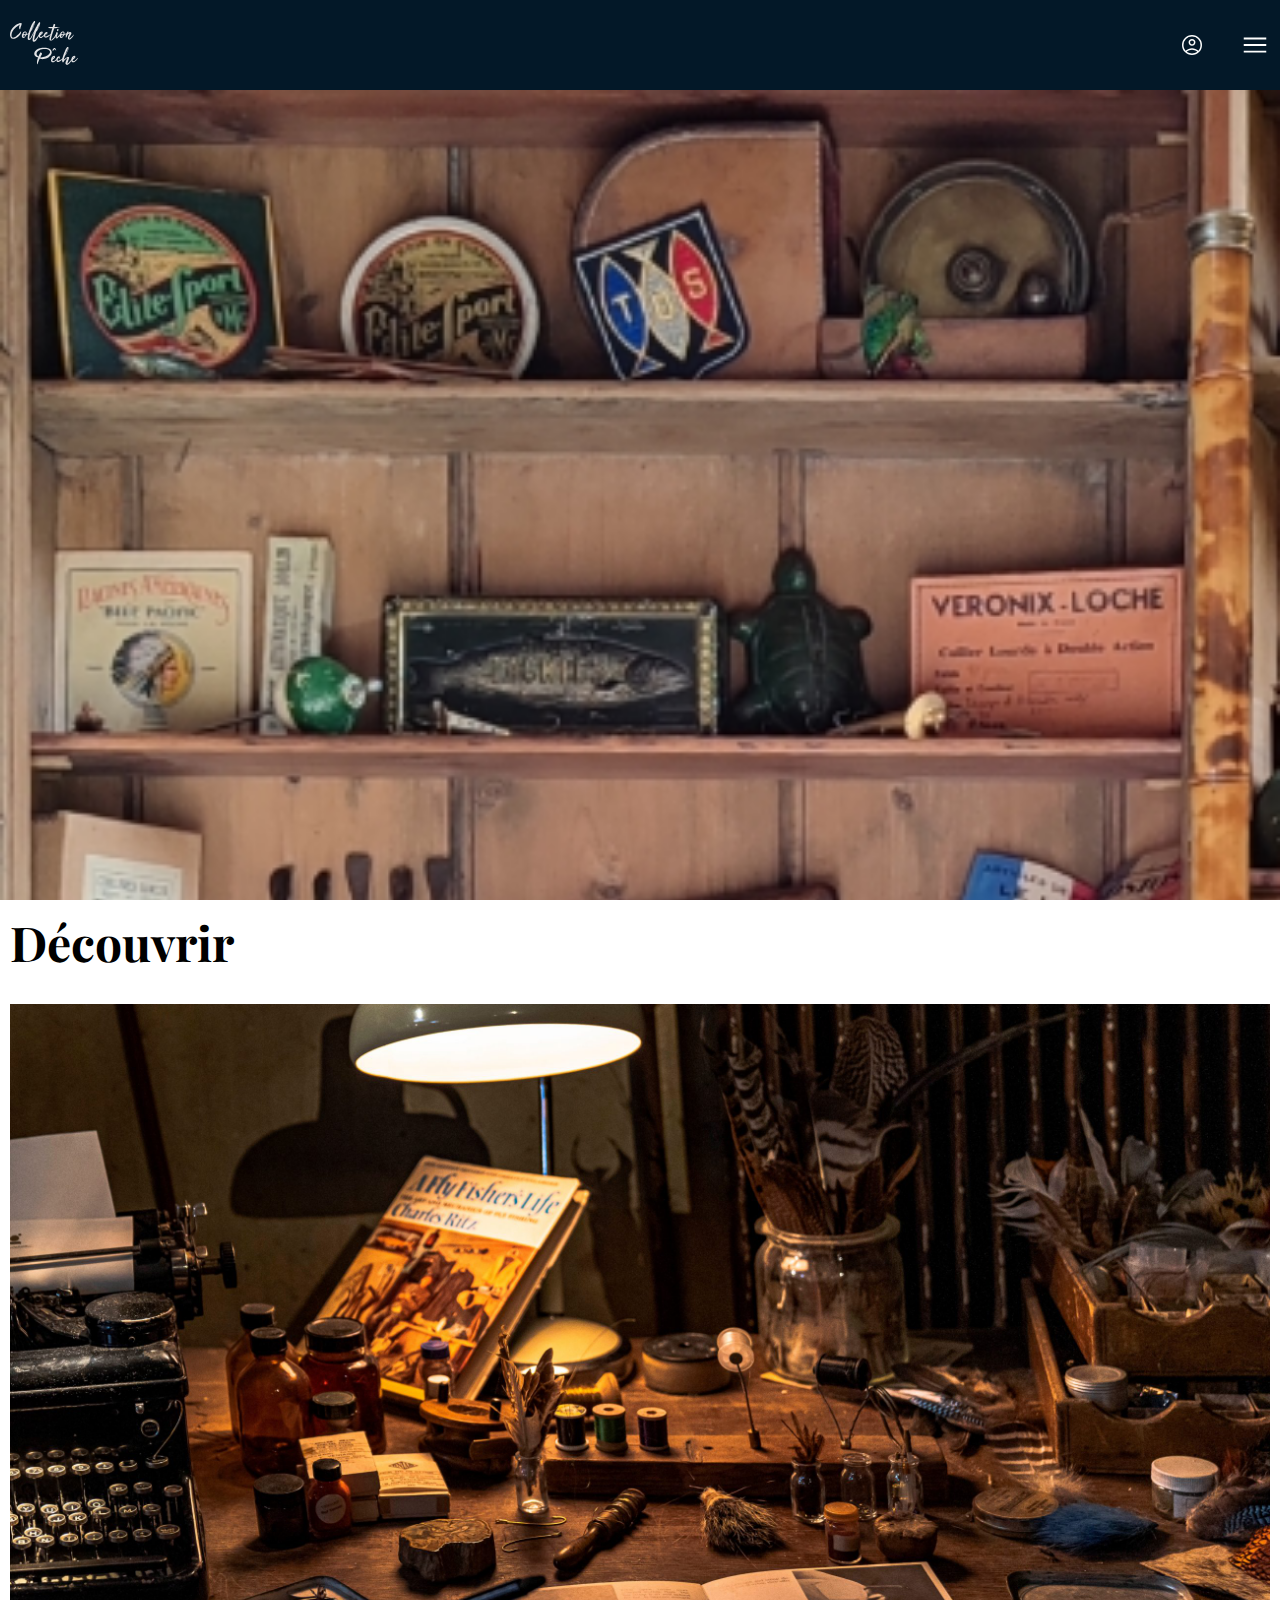
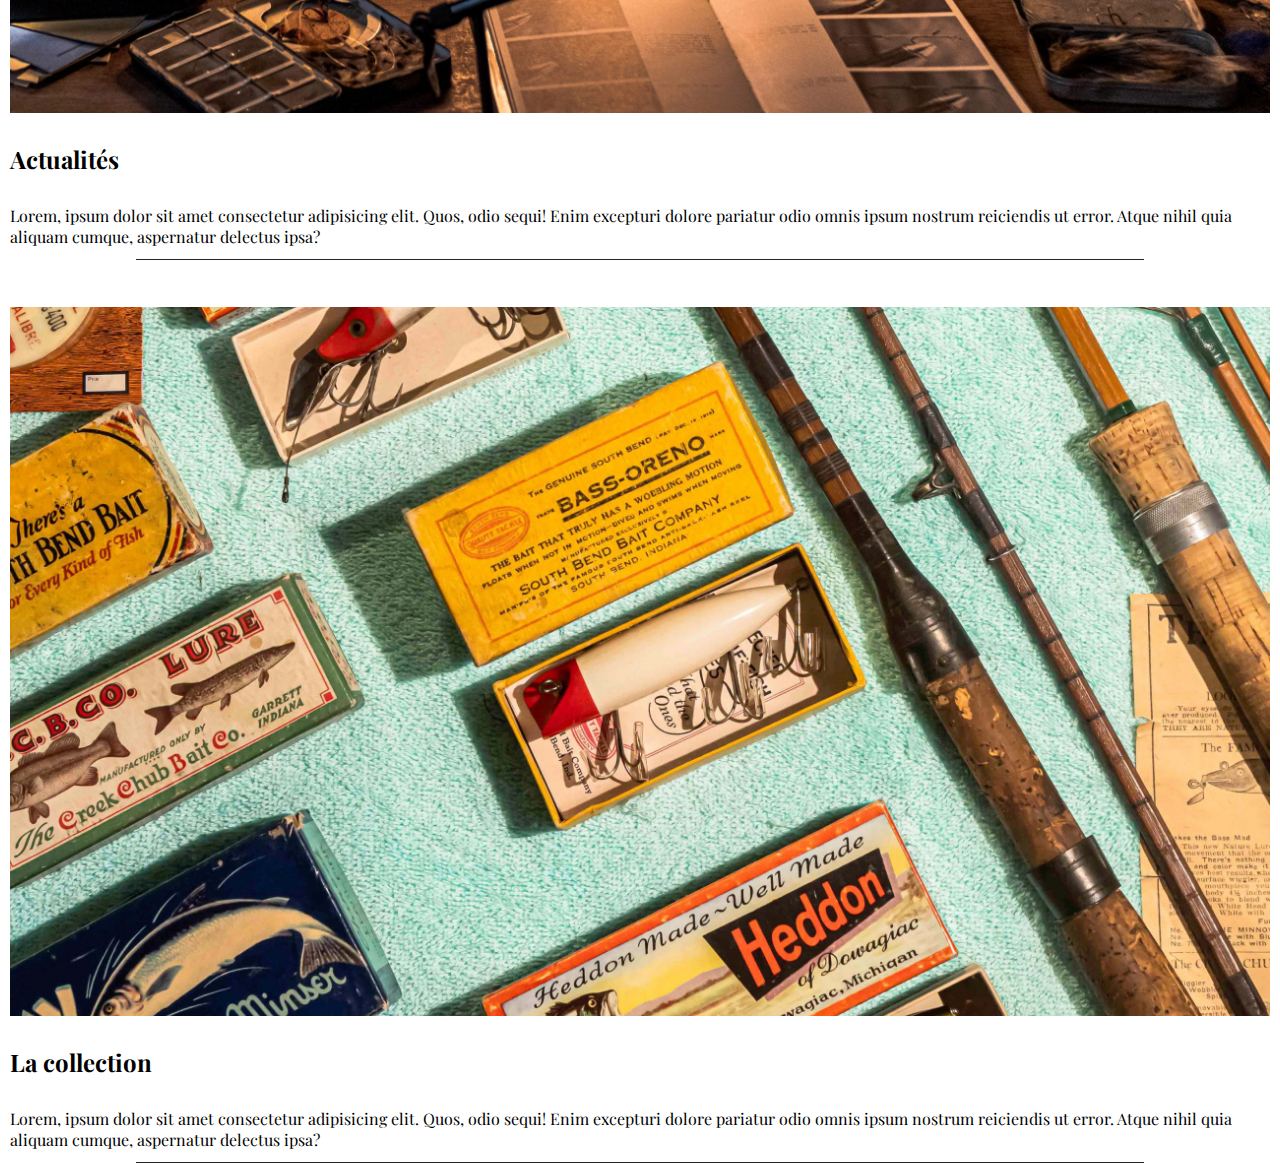
<file: index.html>
<!DOCTYPE html>
<html lang="fr">

<head>
    <meta charset="UTF-8">
    <meta http-equiv="X-UA-Compatible" content="IE=edge">
    <meta name="viewport" content="width=device-width, initial-scale=1.0">
    <link href="public/assets/css/style.css" rel="stylesheet">
    <link rel="preconnect" href="https://fonts.googleapis.com">
    <link rel="preconnect" href="https://fonts.gstatic.com" crossorigin>
    <link href="https://fonts.googleapis.com/css2?family=Playfair+Display&display=swap" rel="stylesheet">
    <link rel="icon" type="image/x-icon" href="public/assets/icons/phishing_FILL0_wght400_GRAD0_opsz48.svg">

    <title>Document</title>
</head>

<body id="viewportHeight">
    <div id="mainContainer">
        <div id="menuList" class="menuList">
            <div class="elementsContainer">
                <img src="public/assets/icons/arrow_back_ios_FILL0_wght400_GRAD0_opsz48.svg" id="hiddenBackButton"
                    alt="backButton" class="backButton">
                <div class="searchContainer">
                    <input type="text" id="searchbar" placeholder="Search.." name="search">
                    <img id="searchIcon" src="public/assets/icons/search_FILL0_wght400_GRAD0_opsz48.svg"
                        alt="searchIcon">
                </div>
                <img src="public/assets/icons/close_FILL0_wght400_GRAD0_opsz48.svg" alt="closeButton"
                    class="closeButton">
            </div>
            <div class="menulist">
                <li class="liMenu"><a id="collection">Collection</li></a>
                <li class="liMenu">Expertise</li>
                <li class="liMenu">Annonces</li>
                <li class="liMenu">Recherche</li>
                <li class="liMenu"><a href="contact.html">Contact</a></li>
            </div>
        </div>
        <div id="menuCollection" class="menuCollection">
            <div class="elementsContainer">
                <img src="public/assets/icons/arrow_back_ios_FILL0_wght400_GRAD0_opsz48.svg" alt="backButton"
                    class="backButton">
                <div class="searchContainer">
                    <input type="text" id="searchbar" placeholder="Search.." name="search">
                    <img id="searchIcon" src="public/assets/icons/search_FILL0_wght400_GRAD0_opsz48.svg"
                        alt="searchIcon">
                </div>
                <img src="public/assets/icons/close_FILL0_wght400_GRAD0_opsz48.svg" alt="closeButton"
                    class="closeButton closebutton2">
            </div>
            <div class="menulist">
                <div id="menucollection">
                    <li class="liMenu"><a href="moulinets.html">Moulinets</a></li>
                    <li class="liMenu">Cannes</li>
                    <li class="liMenu">Leurres</li>
                    <li class="liMenu">Vieux papiers</li>
                    <li class="liMenu">Accessoires</li>
                    <li class="liMenu">Curiosités</li>
                    <li class="liMenu">Personnages</li>
                </div>
            </div>
        </div>
        <header>
            <div>
                <img id="logoCollection" src="public/assets/img/logoCollection.svg" alt="logoCollectionPeche">
            </div>
            <div id="iconsContainer">
                <a class="userConnect" href="signIn.html"><img src="public/assets/icons/account_circle_FILL0_wght400_GRAD0_opsz48.svg" alt="MenuFill"
                    id="userConnect"></a>
                <img src="public/assets/icons/menu_FILL0_wght400_GRAD0_opsz48.svg" alt="MenuFill" id="menuFill">
            </div>
        </header>
        <div id="mobileBackground"></div>
        <!-- <img src="public/assets/img/test1.jpeg" alt="collection-pêche" id="mobileBackground"> -->
        <h2 id="h2MainPage">Découvrir</h2>
        <div id="sectionContainer">
            <section>
                <div class="imgArticleContainer"><img class="imgArticle "
                        src="public/assets/img/fishing collection3.jpg"></div>
                <h3>Actualités</h3>
                <p id="article">Lorem, ipsum dolor sit amet consectetur adipisicing elit. Quos, odio sequi! Enim
                    excepturi dolore pariatur odio omnis ipsum nostrum reiciendis ut error. Atque nihil quia aliquam
                    cumque, aspernatur delectus ipsa?</p>
            </section>
            <section>
                <div class="imgArticleContainer"><img class="imgArticle "
                        src="public/assets/img/fishing collection2.jpg"></div>
                <h3>La collection</h3>
                <p id="article">Lorem, ipsum dolor sit amet consectetur adipisicing elit. Quos, odio sequi! Enim
                    excepturi dolore pariatur odio omnis ipsum nostrum reiciendis ut error. Atque nihil quia aliquam
                    cumque, aspernatur delectus ipsa?</p>
            </section>
        </div>
    </div>

    <script type="text/javascript" src="public/assets/js/script.js"></script>
</body>

</html>
</file>
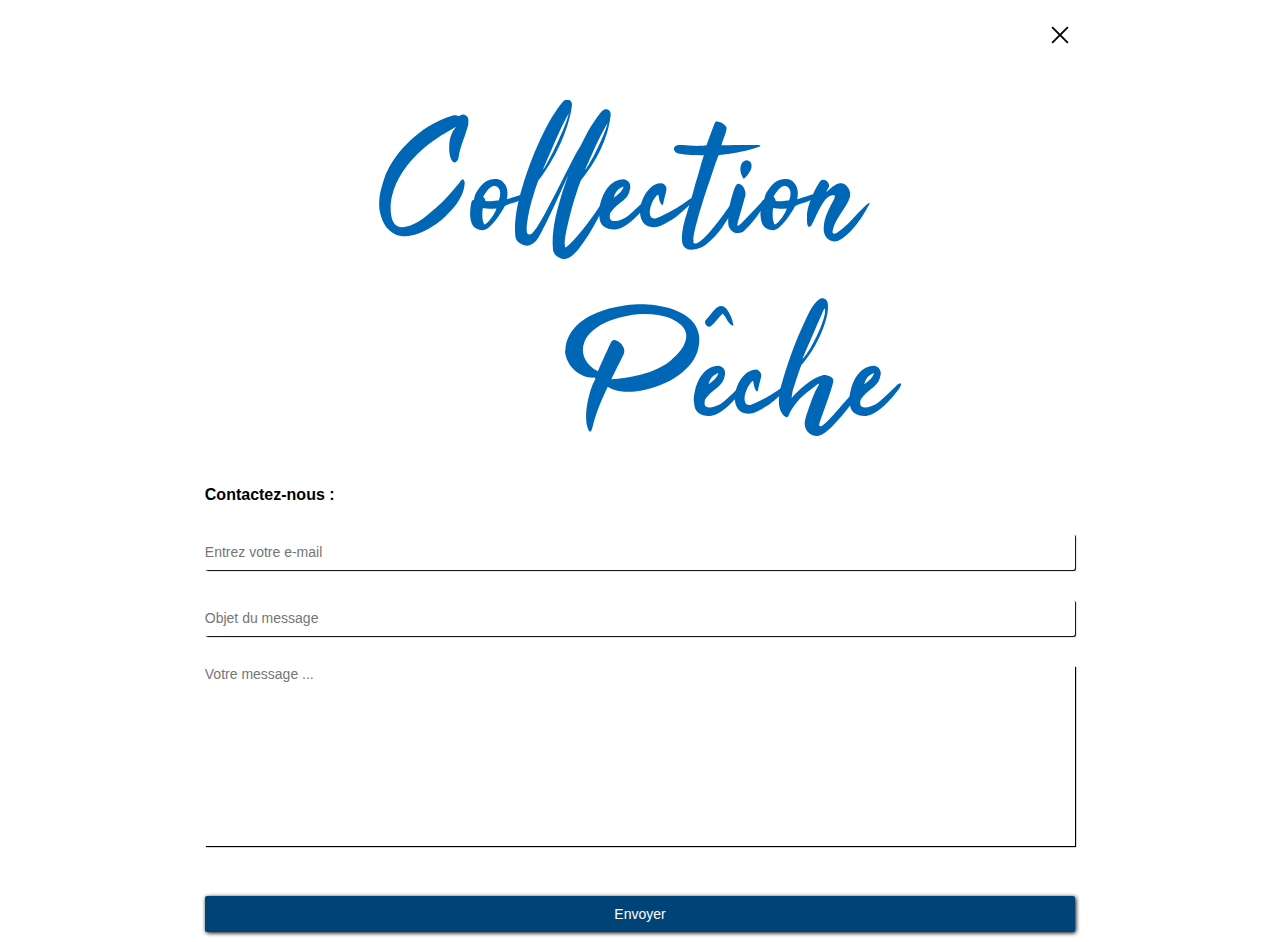
<file: contact.html>
<!DOCTYPE html>
<html lang="fr">

<head>
    <meta charset="UTF-8">
    <meta http-equiv="X-UA-Compatible" content="IE=edge">
    <meta name="viewport" content="width=device-width, initial-scale=1.0">
    <link href="public/assets/css/signIn.css" rel="stylesheet">
    <link rel="preconnect" href="https://fonts.googleapis.com">
    <link rel="preconnect" href="https://fonts.gstatic.com" crossorigin>
    <link href="https://fonts.googleapis.com/css2?family=Playfair+Display&display=swap" rel="stylesheet">
    <title>Document</title>
</head>

<body id="viewportHeight">
    <div id="mainContainer">
        <div class="signInWrapper">
            <section id="signInContainer">
                <img src="public/assets/icons/close_FILL0_wght400_GRAD0_opsz48.svg" alt="closeButton" class="closeButton" id="wannaClose">
                <img src="public/assets/img/logoCollection.svg" id="bigLogo" alt="logoCollectionPeche">
                <div class="formSignInContainer">
                    <form id="form" action="verification.php" method="POST">
                        <h3 id="titleForm">Contactez-nous :</h3>
                        <input class="input" type="email" placeholder="Entrez votre e-mail" name="username" required pattern="^[a-z0-9!#$%&'*+/=?^_`{|}~-]+(?:\.[a-z0-9!#$%&'*+/=?^_`{|}~-]+)*@(?:[a-z0-9](?:[a-z0-9-]*[a-z0-9])?\.)+[a-z0-9](?:[a-z0-9-]*[a-z0-9])?">
                        <input class="input passwordMacth" type="text" placeholder="Objet du message" name="password1" required pattern="^(?=.*\d)(?=.*[a-z])(?=.*[A-Z])(?=.*[a-zA-Z]).{8,}$">
                        <textarea id="messageZone" placeholder="Votre message ..." name="messageZone"></textarea>
                        <button class="input" type="submit" id='submitButton'>Envoyer</button>
                    </form>
                </div>
            </section>
        </div>
    </div>

    <script type="text/javascript" src="public/assets/js/contact.js"></script>
</body>

</html>
</file>
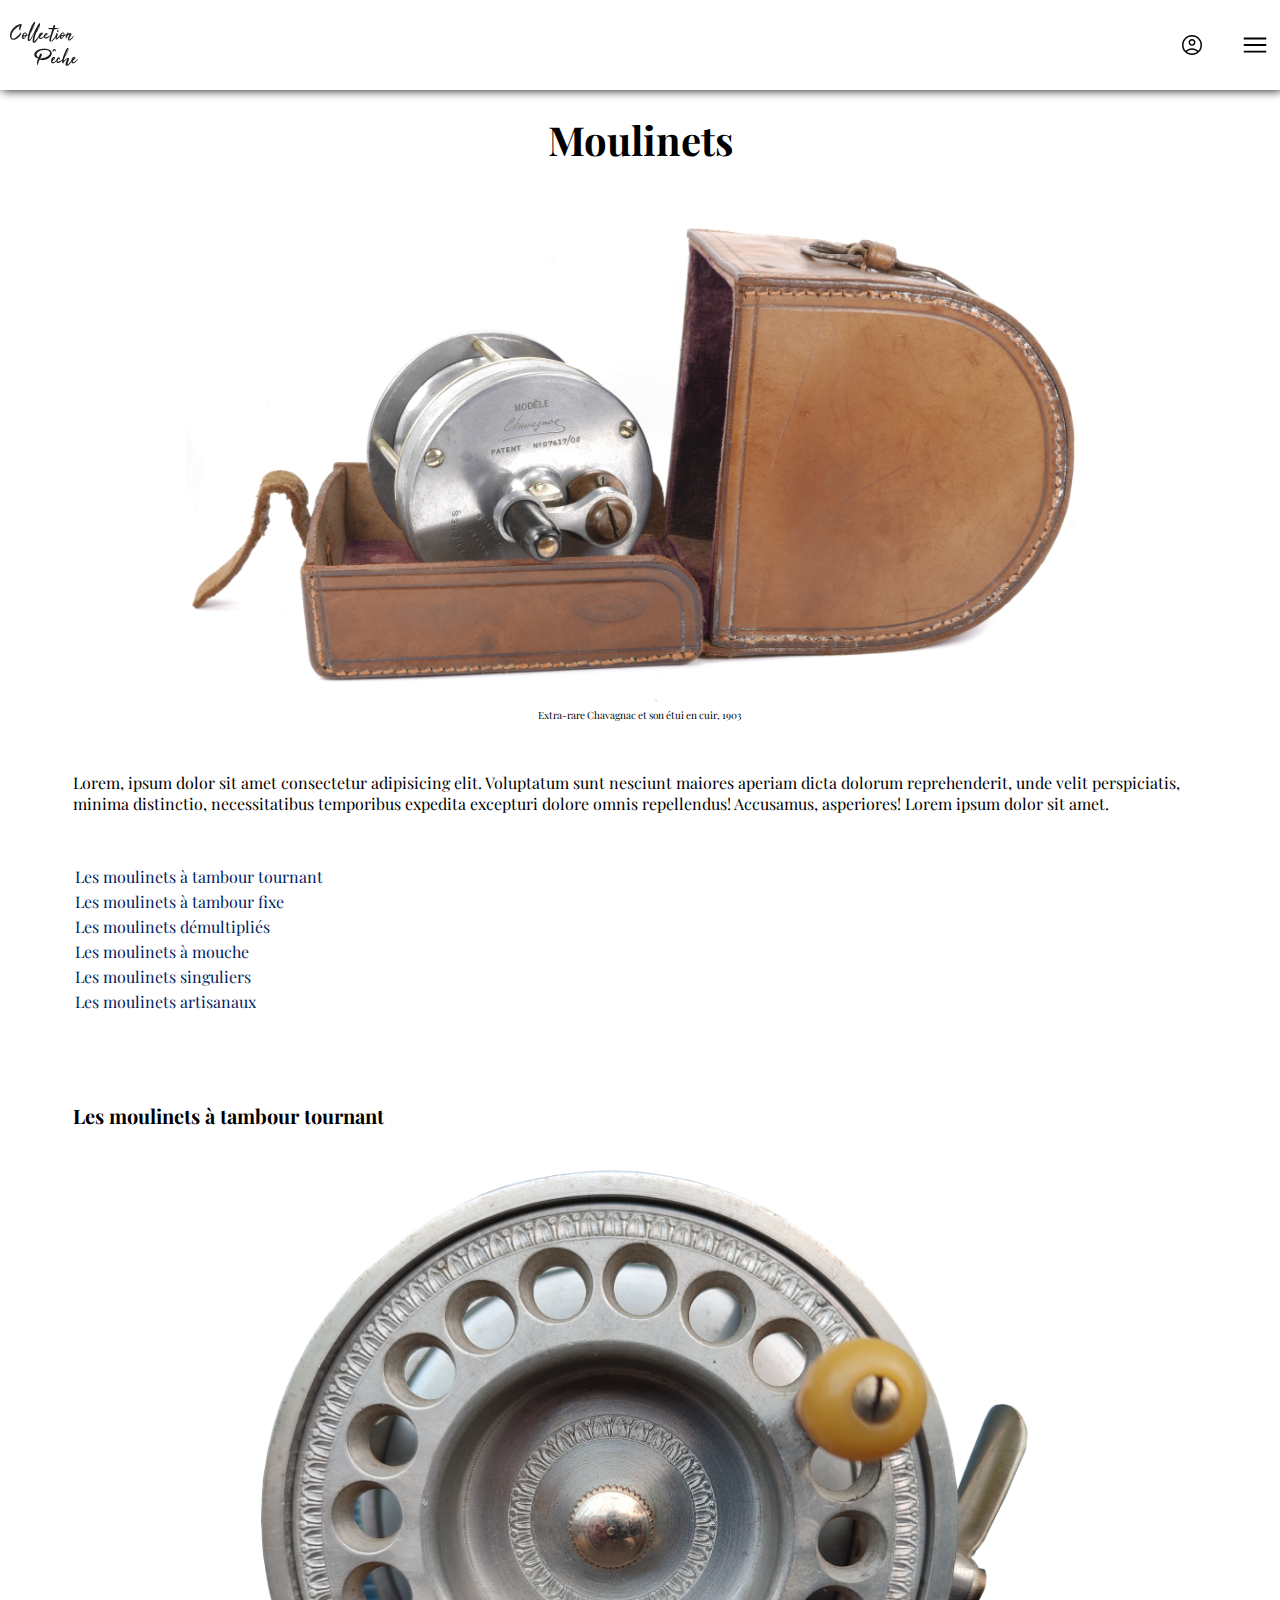
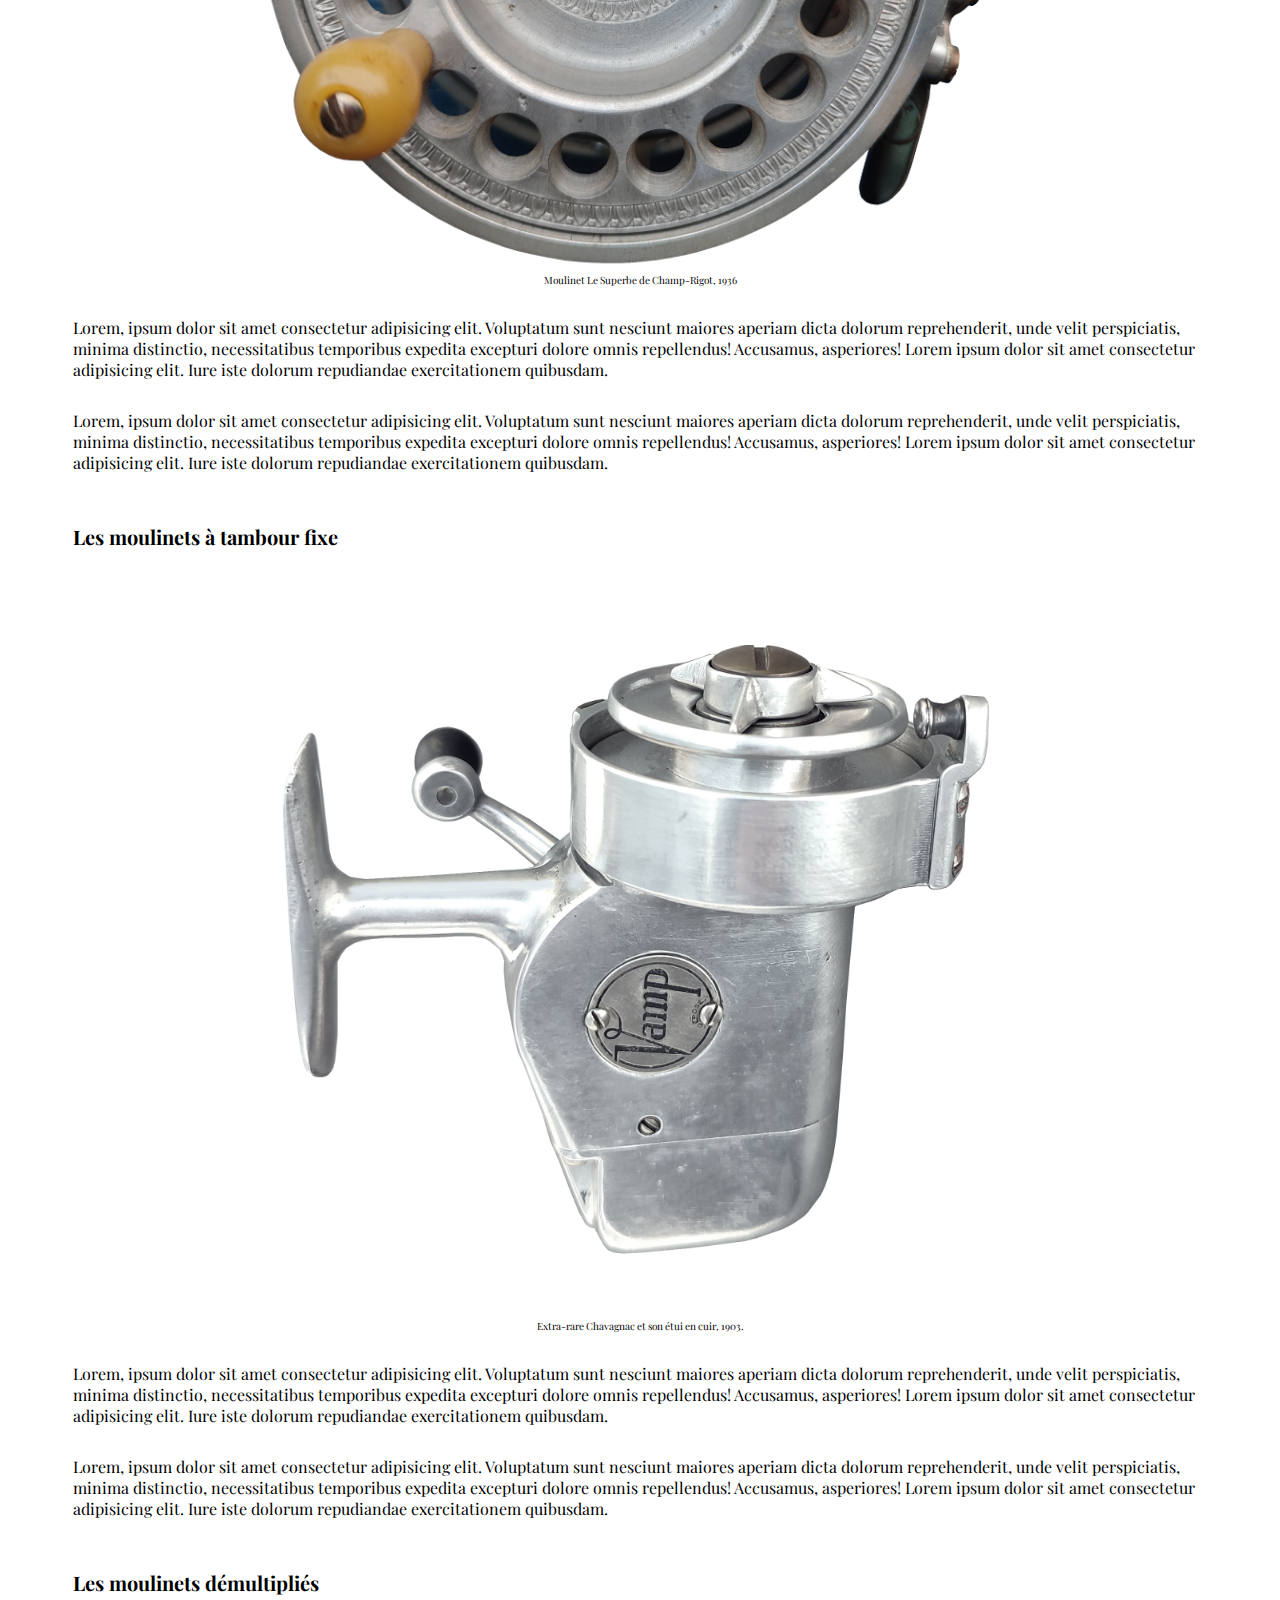
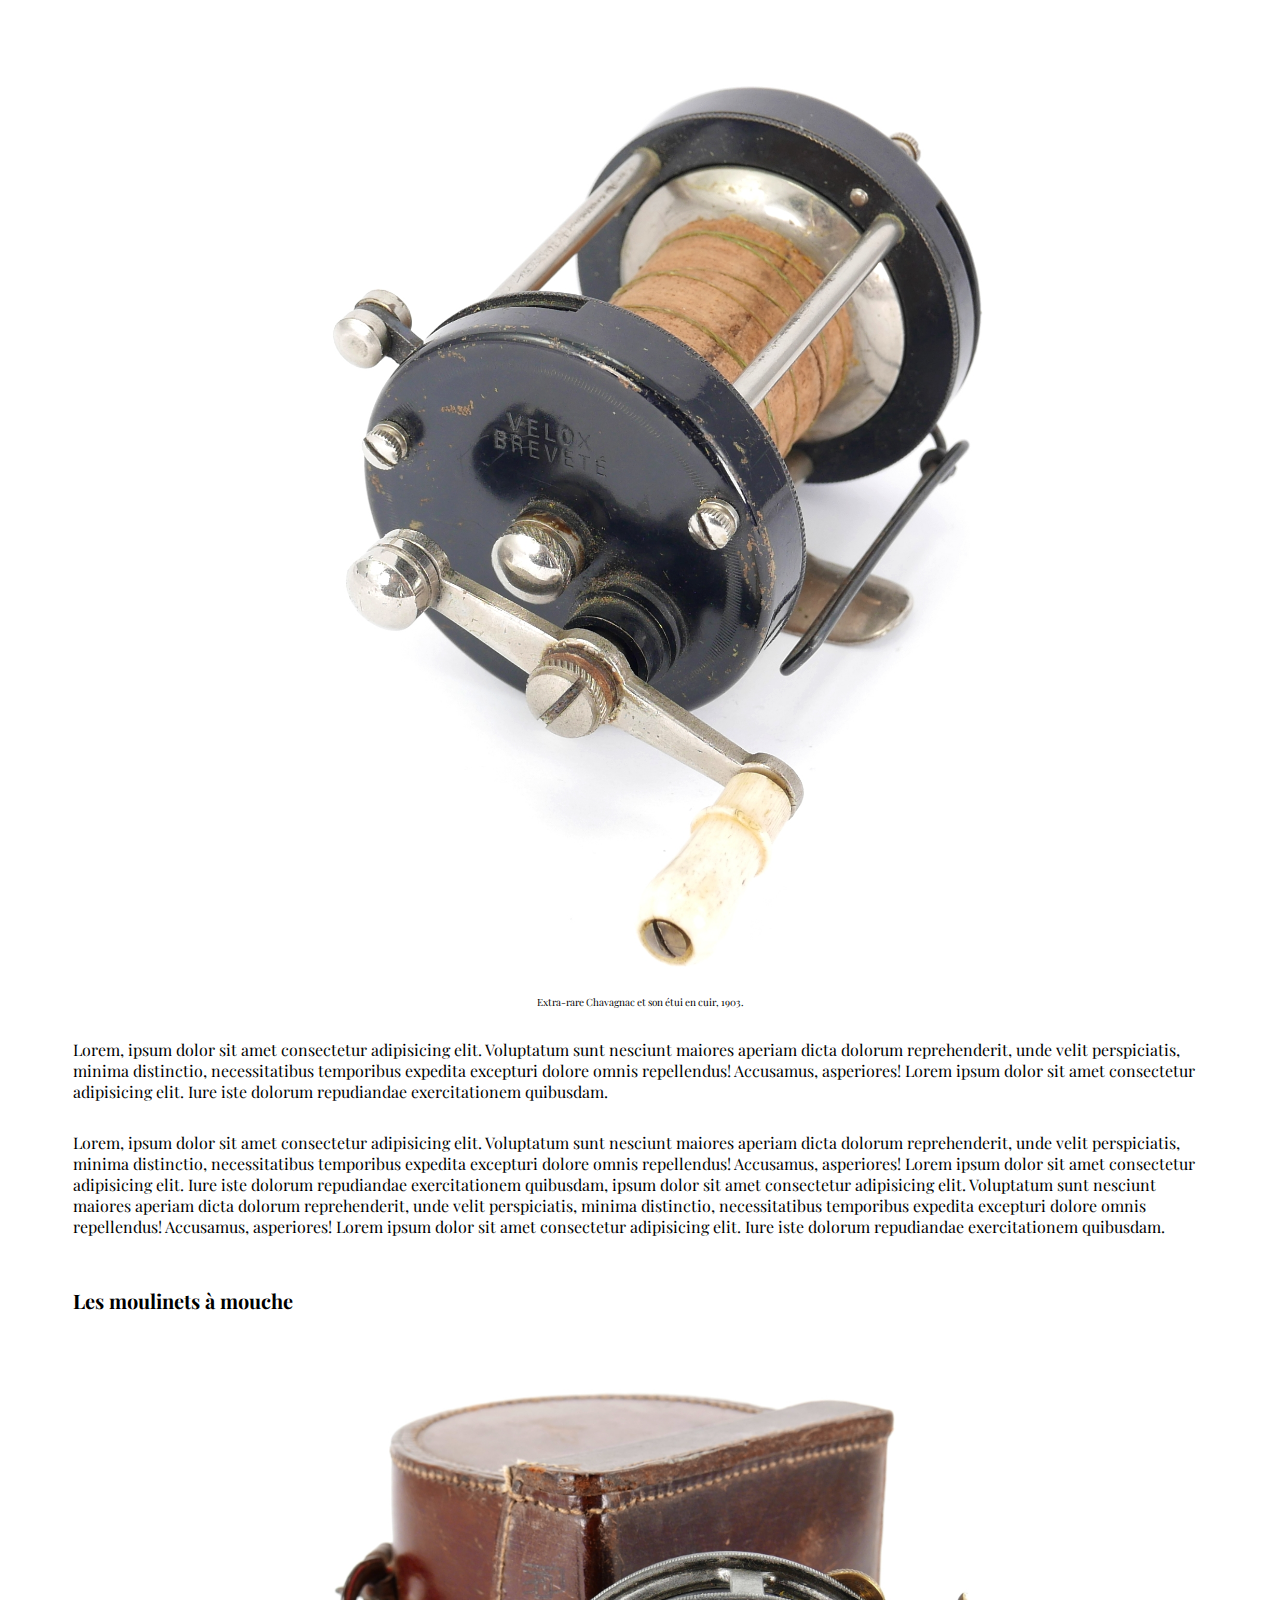
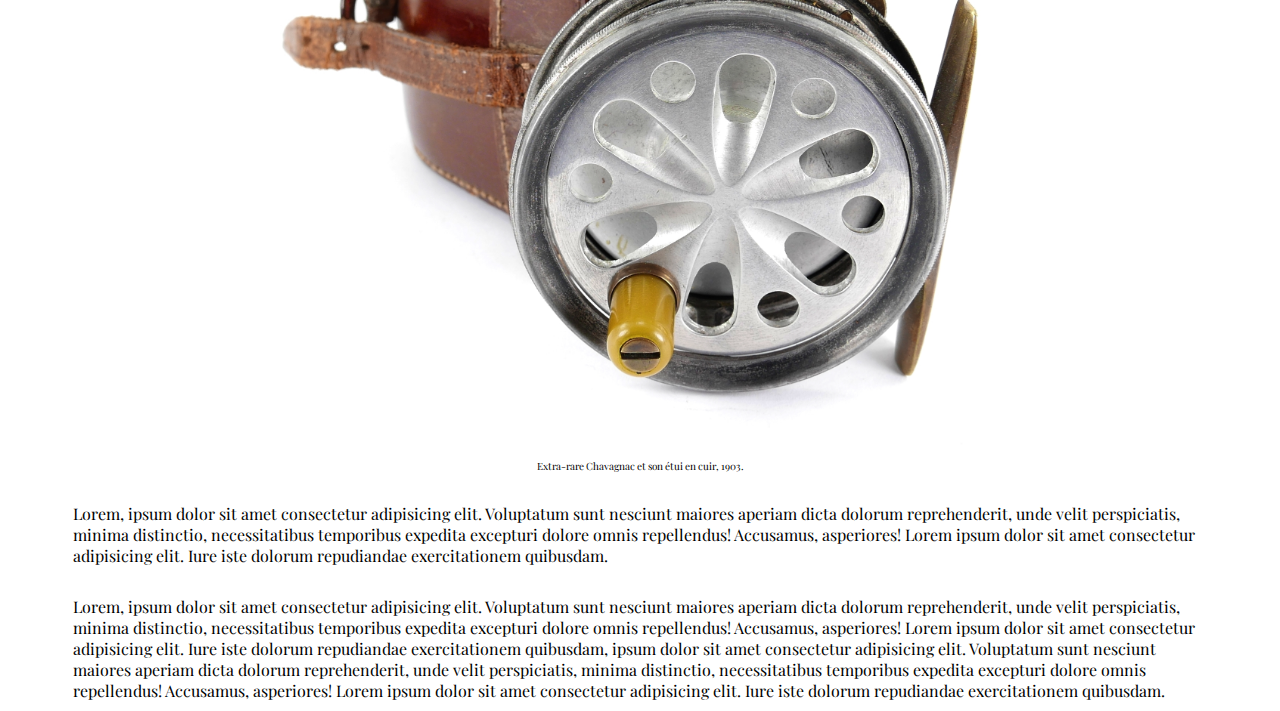
<file: moulinets.html>
<!DOCTYPE html>
<html lang="fr">

<head>
    <meta charset="UTF-8">
    <meta http-equiv="X-UA-Compatible" content="IE=edge">
    <meta name="viewport" content="width=device-width, initial-scale=1.0">
    <link href="public/assets/css/moulinets.css" rel="stylesheet">
    <link rel="preconnect" href="https://fonts.googleapis.com">
    <link rel="preconnect" href="https://fonts.gstatic.com" crossorigin>
    <link href="https://fonts.googleapis.com/css2?family=Playfair+Display&display=swap" rel="stylesheet">
    <title>Document</title>
</head>

<body id="viewportHeight">
    <div id="mainContainer">
        <div id="menuList" class="menuList">
            <div class="elementsContainer">
                <img src="public/assets/icons/arrow_back_ios_FILL0_wght400_GRAD0_opsz48.svg" id="hiddenBackButton"
                    alt="backButton" class="backButton">
                <div class="searchContainer">
                    <input type="text" id="searchbar" placeholder="Search.." name="search">
                    <img id="searchIcon" src="public/assets/icons/search_FILL0_wght400_GRAD0_opsz48.svg"
                        alt="searchIcon">
                </div>
                <img src="public/assets/icons/close_FILL0_wght400_GRAD0_opsz48.svg" alt="closeButton"
                    class="closeButton">
            </div>
            <div class="menulist">
                <li class="liMenu"><a id="collection">Collection</li></a>
                <li class="liMenu">Expertise</li>
                <li class="liMenu">Annonces</li>
                <li class="liMenu">Recherche</li>
                <li class="liMenu"><a href="contact.html">Contact</a></li>
            </div>
        </div>
        <div id="menuCollection" class="menuCollection">
            <div class="elementsContainer">
                <img src="public/assets/icons/arrow_back_ios_FILL0_wght400_GRAD0_opsz48.svg" alt="backButton"
                    class="backButton">
                <div class="searchContainer">
                    <input type="text" id="searchbar" placeholder="Search.." name="search">
                    <img id="searchIcon" src="public/assets/icons/search_FILL0_wght400_GRAD0_opsz48.svg"
                        alt="searchIcon">
                </div>
                <img src="public/assets/icons/close_FILL0_wght400_GRAD0_opsz48.svg" alt="closeButton"
                    class="closeButton closebutton2">
            </div>
            <div class="menulist">
                <div id="menucollection">
                    <li class="liMenu"><a href="moulinets.html">Moulinets</a></li>
                    <li class="liMenu">Cannes</li>
                    <li class="liMenu">Leurres</li>
                    <li class="liMenu">Vieux papiers</li>
                    <li class="liMenu">Accessoires</li>
                    <li class="liMenu">Curiosités</li>
                    <li class="liMenu">Personnages</li>
                </div>
            </div>
        </div>
        <header>
            <div>
                <a href="index.html"><img id="logo" src="public/assets/img/logoCollection.svg"
                        alt="logoCollectionPeche"></a>
            </div>
            <div id="iconsContainer">
                <a class="userConnect" href="signIn.html"><img
                        src="public/assets/icons/account_circle_FILL0_wght400_GRAD0_opsz48.svg" alt="MenuFill"
                        id="userConnect"></a>
                <img src="public/assets/icons/menu_FILL0_wght400_GRAD0_opsz48.svg" alt="MenuFill" id="menuFill">
            </div>
        </header>
        <section>
            <div class="allReelsContainer">
                <h2>Moulinets</h2>
                <figure role="figure" aria-label="Désert en Bolivie, prise de vue par Audesou.">
                    <img id="reelsImgTop" src="public/assets/img/Extra rare Chavagnac et son étui en cuir 1903.jpg"
                        alt="">
                    <figcaption>
                        Extra-rare Chavagnac et son étui en cuir, 1903
                    </figcaption>
                </figure>
                <p>Lorem, ipsum dolor sit amet consectetur adipisicing elit. Voluptatum sunt nesciunt maiores aperiam
                    dicta dolorum reprehenderit, unde velit perspiciatis, minima distinctio, necessitatibus temporibus
                    expedita excepturi dolore omnis repellendus! Accusamus, asperiores! Lorem ipsum dolor sit amet.</p>
                <ol>
                    <a href="#reelSection1">
                        <li class="sectionList">Les moulinets à tambour tournant</li>
                    </a>
                    <a href="#reelSection2">
                        <li class="sectionList">Les moulinets à tambour fixe</li>
                    </a>
                    <a href="#reelSection3">
                        <li class="sectionList">Les moulinets démultipliés</li>
                    </a>
                    <a href="#reelSection4">
                        <li class="sectionList">Les moulinets à mouche</li>
                    </a>
                    <a href="#reelSection5">
                        <li class="sectionList">Les moulinets singuliers</li>
                    </a>
                    <a href="#reelSection6">
                        <li class="sectionList lastSectionList">Les moulinets artisanaux</li>
                    </a>
                </ol>
            </div>
            <div class="reelSection" id="reelSection1">
                <h3>Les moulinets à tambour tournant</h3>
                <figure role="figure" aria-label="Désert en Bolivie, prise de vue par Audesou.">
                    <img id="reelsImg" src="public/assets/img/Moulinet Le Superbe de Champ-Rigot 1936.jpg" alt="">
                    <figcaption>
                        Moulinet Le Superbe de Champ-Rigot, 1936
                    </figcaption>
                </figure>
                <p>Lorem, ipsum dolor sit amet consectetur adipisicing elit. Voluptatum sunt nesciunt maiores aperiam
                    dicta dolorum reprehenderit, unde velit perspiciatis, minima distinctio, necessitatibus temporibus
                    expedita excepturi dolore omnis repellendus! Accusamus, asperiores! Lorem ipsum dolor sit amet
                    consectetur adipisicing elit. Iure iste dolorum repudiandae exercitationem quibusdam.</p>
                <p>Lorem, ipsum dolor sit amet consectetur adipisicing elit. Voluptatum sunt nesciunt maiores aperiam
                    dicta dolorum reprehenderit, unde velit perspiciatis, minima distinctio, necessitatibus temporibus
                    expedita excepturi dolore omnis repellendus! Accusamus, asperiores! Lorem ipsum dolor sit amet
                    consectetur adipisicing elit. Iure iste dolorum repudiandae exercitationem quibusdam.</p>
            </div>
            <div class="reelSection" id="reelSection2">
                <h3>Les moulinets à tambour fixe</h3>
                <figure role="figure" aria-label="Désert en Bolivie, prise de vue par Audesou.">
                    <img id="reelsImg" src="public/assets/img/Vamp.jpg" alt="">
                    <figcaption>
                        Extra-rare Chavagnac et son étui en cuir, 1903.
                    </figcaption>
                </figure>
                <p>Lorem, ipsum dolor sit amet consectetur adipisicing elit. Voluptatum sunt nesciunt maiores aperiam
                    dicta dolorum reprehenderit, unde velit perspiciatis, minima distinctio, necessitatibus temporibus
                    expedita excepturi dolore omnis repellendus! Accusamus, asperiores! Lorem ipsum dolor sit amet
                    consectetur adipisicing elit. Iure iste dolorum repudiandae exercitationem quibusdam.</p>
                <p>Lorem, ipsum dolor sit amet consectetur adipisicing elit. Voluptatum sunt nesciunt maiores aperiam
                    dicta dolorum reprehenderit, unde velit perspiciatis, minima distinctio, necessitatibus temporibus
                    expedita excepturi dolore omnis repellendus! Accusamus, asperiores! Lorem ipsum dolor sit amet
                    consectetur adipisicing elit. Iure iste dolorum repudiandae exercitationem quibusdam.</p>
            </div>
            <div class="reelSection" id="reelSection3">
                <h3>Les moulinets démultipliés</h3>
                <figure role="figure" aria-label="Désert en Bolivie, prise de vue par Audesou.">
                    <img id="reelsImg" src="public/assets/img/Velox Breveté 1.jpg" alt="">
                    <figcaption>
                        Extra-rare Chavagnac et son étui en cuir, 1903.
                    </figcaption>
                </figure>
                <p>Lorem, ipsum dolor sit amet consectetur adipisicing elit. Voluptatum sunt nesciunt maiores aperiam
                    dicta dolorum reprehenderit, unde velit perspiciatis, minima distinctio, necessitatibus temporibus
                    expedita excepturi dolore omnis repellendus! Accusamus, asperiores! Lorem ipsum dolor sit amet
                    consectetur adipisicing elit. Iure iste dolorum repudiandae exercitationem quibusdam.</p>
                <p>Lorem, ipsum dolor sit amet consectetur adipisicing elit. Voluptatum sunt nesciunt maiores aperiam
                    dicta dolorum reprehenderit, unde velit perspiciatis, minima distinctio, necessitatibus temporibus
                    expedita excepturi dolore omnis repellendus! Accusamus, asperiores! Lorem ipsum dolor sit amet
                    consectetur adipisicing elit. Iure iste dolorum repudiandae exercitationem quibusdam, ipsum dolor
                    sit amet consectetur adipisicing elit. Voluptatum sunt nesciunt maiores aperiam dicta dolorum
                    reprehenderit, unde velit perspiciatis, minima distinctio, necessitatibus temporibus expedita
                    excepturi dolore omnis repellendus! Accusamus, asperiores! Lorem ipsum dolor sit amet consectetur
                    adipisicing elit. Iure iste dolorum repudiandae exercitationem quibusdam.</p>
            </div>
            <div class="reelSection" id="reelSection4">
                <h3>Les moulinets à mouche</h3>
                <figure role="figure" aria-label="Désert en Bolivie, prise de vue par Audesou.">
                    <img id="reelsImg" src="public/assets/img/Coronation Pêcheur écossais.jpg" alt="">
                    <figcaption>
                        Extra-rare Chavagnac et son étui en cuir, 1903.
                    </figcaption>
                </figure>
                <p>Lorem, ipsum dolor sit amet consectetur adipisicing elit. Voluptatum sunt nesciunt maiores aperiam
                    dicta dolorum reprehenderit, unde velit perspiciatis, minima distinctio, necessitatibus temporibus
                    expedita excepturi dolore omnis repellendus! Accusamus, asperiores! Lorem ipsum dolor sit amet
                    consectetur adipisicing elit. Iure iste dolorum repudiandae exercitationem quibusdam.</p>
                <p>Lorem, ipsum dolor sit amet consectetur adipisicing elit. Voluptatum sunt nesciunt maiores aperiam
                    dicta dolorum reprehenderit, unde velit perspiciatis, minima distinctio, necessitatibus temporibus
                    expedita excepturi dolore omnis repellendus! Accusamus, asperiores! Lorem ipsum dolor sit amet
                    consectetur adipisicing elit. Iure iste dolorum repudiandae exercitationem quibusdam, ipsum dolor
                    sit amet consectetur adipisicing elit. Voluptatum sunt nesciunt maiores aperiam dicta dolorum
                    reprehenderit, unde velit perspiciatis, minima distinctio, necessitatibus temporibus expedita
                    excepturi dolore omnis repellendus! Accusamus, asperiores! Lorem ipsum dolor sit amet consectetur
                    adipisicing elit. Iure iste dolorum repudiandae exercitationem quibusdam.</p>
            </div>
        </section>
    </div>

    <script type="text/javascript" src="public/assets/js/script.js"></script>
</body>

</html>
</file>
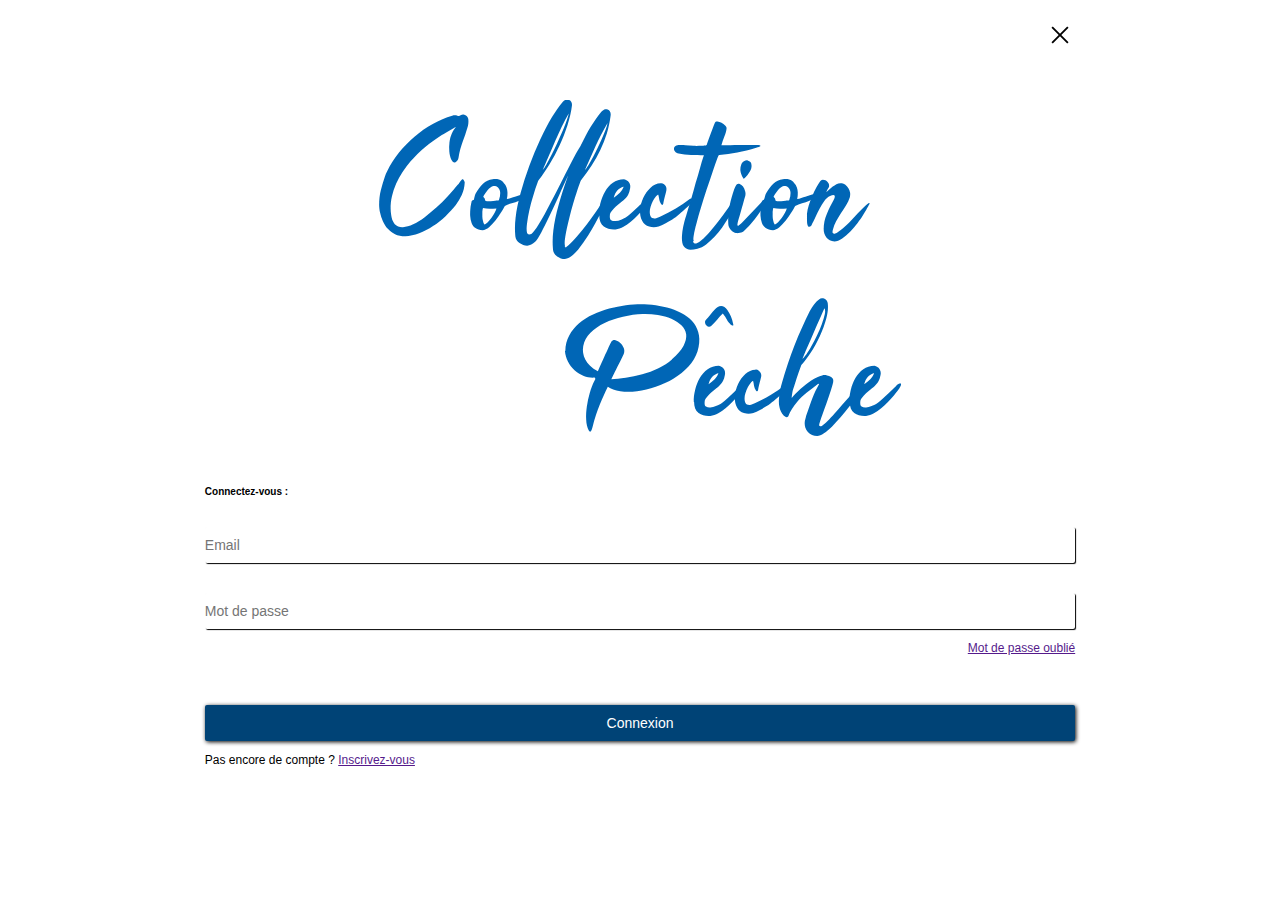
<file: signIn.html>
<!DOCTYPE html>
<html lang="fr">

<head>
    <meta charset="UTF-8">
    <meta http-equiv="X-UA-Compatible" content="IE=edge">
    <meta name="viewport" content="width=device-width, initial-scale=1.0">
    <link href="public/assets/css/signIn.css" rel="stylesheet">
    <link rel="preconnect" href="https://fonts.googleapis.com">
    <link rel="preconnect" href="https://fonts.gstatic.com" crossorigin>
    <link href="https://fonts.googleapis.com/css2?family=Playfair+Display&display=swap" rel="stylesheet">
    <title>Document</title>
</head>

<body id="viewportHeight">
    <div id="mainContainer">
        <div class="signInWrapper">
            <section id="signInContainer">
                <img src="public/assets/icons/close_FILL0_wght400_GRAD0_opsz48.svg" alt="closeButton" class="closeButton" id="wannaClose">
                <img src="public/assets/img/logoCollection.svg" id="bigLogo" alt="logoCollectionPeche">
                <div class="formSignInContainer">
                    <form id="form" action="verification.php" method="POST">
                        <h1 id="titleForm">Connectez-vous :</h1>
                        <input class="input" type="mail" placeholder="Email" name="username" required pattern="^[a-z0-9!#$%&'*+/=?^_`{|}~-]+(?:\.[a-z0-9!#$%&'*+/=?^_`{|}~-]+)*@(?:[a-z0-9](?:[a-z0-9-]*[a-z0-9])?\.)+[a-z0-9](?:[a-z0-9-]*[a-z0-9])?">
                        <input class="input" type="text" placeholder="Mot de passe" name="password" required pattern="^(?=.*\d)(?=.*[a-z])(?=.*[A-Z])(?=.*[a-zA-Z]).{8,}$">
                        <a class="miniText" href="">Mot de passe oublié</a>
                        <button class="input" type="submit" id='submitButton'>Connexion</button>
                        <p class="miniText2">Pas encore de compte ? <a class="miniText" href="">Inscrivez-vous</a></p>
                    </form>
                </div>
            </section>
        </div>
    </div>

    <script type="text/javascript" src="public/assets/js/signIn.js"></script>
</body>

</html>
</file>
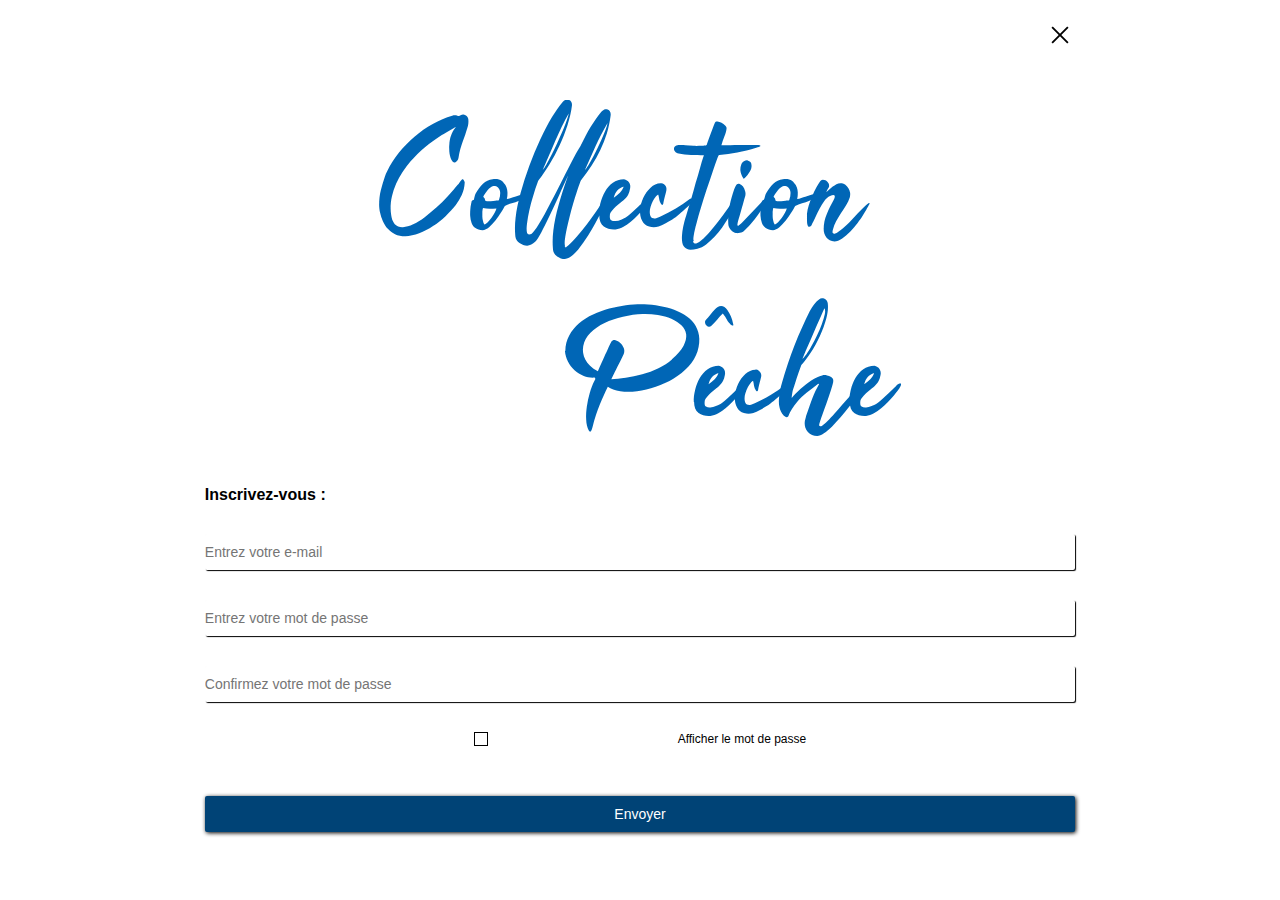
<file: signUp.html>
<!DOCTYPE html>
<html lang="fr">

<head>
    <meta charset="UTF-8">
    <meta http-equiv="X-UA-Compatible" content="IE=edge">
    <meta name="viewport" content="width=device-width, initial-scale=1.0">
    <link href="public/assets/css/signIn.css" rel="stylesheet">
    <link rel="preconnect" href="https://fonts.googleapis.com">
    <link rel="preconnect" href="https://fonts.gstatic.com" crossorigin>
    <link href="https://fonts.googleapis.com/css2?family=Playfair+Display&display=swap" rel="stylesheet">
    <title>Document</title>
</head>

<body id="viewportHeight">
    <div id="mainContainer">
        <div class="signInWrapper">
            <section id="signInContainer">
                <img src="public/assets/icons/close_FILL0_wght400_GRAD0_opsz48.svg" alt="closeButton" class="closeButton" id="wannaClose">
                <img src="public/assets/img/logoCollection.svg" id="bigLogo" alt="logoCollectionPeche">
                <div class="formSignInContainer">
                    <form id="form" action="verification.php" method="POST">
                        <h3 id="titleForm">Inscrivez-vous :</h3>
                        <input class="input" type="mail" placeholder="Entrez votre e-mail" name="username" required pattern="^[a-z0-9!#$%&'*+/=?^_`{|}~-]+(?:\.[a-z0-9!#$%&'*+/=?^_`{|}~-]+)*@(?:[a-z0-9](?:[a-z0-9-]*[a-z0-9])?\.)+[a-z0-9](?:[a-z0-9-]*[a-z0-9])?">
                        <input class="input passwordMacth" type="password" placeholder="Entrez votre mot de passe" name="password1" required pattern="^(?=.*\d)(?=.*[a-z])(?=.*[A-Z])(?=.*[a-zA-Z]).{8,}$">
                        <input class="input passwordMacth" type="password" placeholder="Confirmez votre mot de passe" name="password2" required pattern="^(?=.*\d)(?=.*[a-z])(?=.*[A-Z])(?=.*[a-zA-Z]).{8,}$">
                        <div class="matchCheck"><input id="checkMatch" type="checkbox"><span>Afficher le mot de passe</span></div>
                        <button class="input" type="submit" id='submitButton'>Envoyer</button>
                    </form>
                </div>
            </section>
        </div>
    </div>

    <script type="text/javascript" src="public/assets/js/signUp.js"></script>
</body>

</html>
</file>
<file: public/assets/css/style.css>
/* reset CSS */
* {
    padding: 0px;
    margin: 0px;
}

body {
    font-family: 'Playfair Display', serif;
    background-color: white;
    height: 100vh;
}

#mainContainer {
    position: relative;
    height: 100vh;
}

.mainContainer {
    overflow: hidden;
}

/* background main page */
#mobileBackground {
    background-image: url("../img/mobileBackground.jpg");
    height: 90vh;
    background-size: 100%;
    background-position: 0 0;
    /* width: 100%; */
    background-repeat: no-repeat;
}

/* navbar */
header {
    height: 10%;
    min-height: 80px;
    box-shadow: 2px 0px 10px black;
    display: flex;
    justify-content: space-between;
    align-items: center;
    padding-left: 10px;
    padding-right: 10px;
    background-color: #031828;
}

#logoCollection {
    width: 68px;
    height: 68px;
    filter: invert(1);
}

#menuList, #menuCollection{
    font-family: -apple-system, BlinkMacSystemFont, 'Segoe UI', Roboto, Oxygen, Ubuntu, Cantarell, 'Open Sans', 'Helvetica Neue', sans-serif;
}

a {
    text-decoration: none;
    color: white;

}

h1 {
    font-size: 1rem;
    padding-left: 4px;
    filter: invert(1);
}

h2 {
    font-size: 48px;
}

h3 {
    font-size: 24px;
}

li {
    list-style: none;
    font-size: 1rem;
}

.liMenu {
    list-style: none;
    font-size: 1rem;
    padding: 12px;
}

.menulist {
    padding: 10px;
    background-color: #031828;
    /* z-index: 50; */
}

.menuList {
    position: absolute;
    left: 100%;
    height: 100vh;
    width: 100%;
    background-color: #031828;
    display: none;
}

.menuCollection {
    position: absolute;
    left: 100%;
    height: 100vh;
    width: 100%;
    background-color: #031828;
    display: none;
    z-index: 2;
}

#searchContainer {
    position: relative; 
}

#searchIcon {
    position: absolute;
    padding-top: 2px;
    width: 24px;
    height: 24px;
    filter: invert(1);
}

#iconsContainer {
    width: 90px;
    display: flex;
    justify-content: space-between;
    align-items: center;
}

#userConnect {
    width: 24px;
    height: 24px;
    filter: invert(1);
}

.userConnect {
    width: 24px;
    height: 24px;
}

#menuFill {
    width: 30px;
    height: 30px;
    filter: invert(1);
}

.menuTransitionLeft {
    position: absolute;
    left: 100%;
    height: 100vh;
    width: 100%;
    background-color: #031828;
    display: block;
    animation-name: slideLeft;
    animation-duration: 0.7s;
    animation-fill-mode: forwards;
    color: white;    
    z-index: 1;
}

.menuTransitionRight {
    position: absolute;
    left: 100%;
    height: 100vh;
    width: 100%;
    background-color: #031828;
    display: block;
    animation-name: slideRight;
    animation-duration: 0.7s;
    animation-fill-mode: forwards;
    color: white;    
    z-index: 1;
}

.closeButton {
    filter: invert(1);
    width: 30px;
    height: 30px;
    margin-top: -5px;
}

.elementsContainer {
    display: flex;
    justify-content: space-between;
    align-items: center;
    height: 10vh;
    padding-left: 10px;
    padding-right: 10px;
    background-color: #031828;
}

.backButton {
    filter: invert(1);
    height: 24px;
    width: 24px;
    margin-top: -2px;
    padding-left: 8px;
    /* visibility: hidden; */

}

#hiddenBackButton {
    visibility: hidden;
}

::placeholder {
    color: white;
    opacity: 1;
}

#searchbar {
    color: white;
    background-color: #031828;
    width: 100%;
    border: none;
    border-bottom: 1px solid white;
    height: 30px;
}

/* corps de la page */

#sectionContainer {
    display: flex;
    flex-direction: column;
    gap: 30px;
    
}

section {
    padding: 10px;
    padding-top: 20px;
    display: flex;
    justify-content: center;
    /* align-items: center; */
    flex-direction: column;
    gap: 30px   ;
}

.imgArticleContainer {
    width: 100%;
    display: flex;
    justify-content: center;
    align-items: center;
}

.imgArticle {
    width: 100%;

}

#h2MainPage {
    padding: 10px;
}

/* article and decoration */

#article {
    position: relative;
}

#article::after {
    position: absolute;
    content: "";
    height: 1px;
    background-color: #242424;
    width: 80%;
    margin-left: 15px;
    top: 130%;
    right: 10%;
}


/* keyframes animations */

@keyframes slideLeft {
    from {
        transform: translateX(0px);
    }

    to {
        transform: translateX(-100%);
    }
}

@keyframes slideRight {
    from {
        transform: translateX(-100%);
    }

    to {
        transform: translateX(0%);
    }
}
</file>
<file: public/assets/css/signIn.css>
/* reset CSS */
* {
    padding: 0px;
    margin: 0px;
    font-size: 10px;
}

input {
    all: unset;
}

body {
    font-family: -apple-system, BlinkMacSystemFont, 'Segoe UI', Roboto, Oxygen, Ubuntu, Cantarell, 'Open Sans', 'Helvetica Neue', sans-serif;
    background-color: white;
    height: 100vh;
    font-size: 1.4rem;
}

h3 {
    font-size: 1.6rem;
}

#mainContainer {
    position: relative;
    height: 100%;
}

/* corps de la page */

.signInWrapper {
    height: 100%;
    display: flex;
    flex-direction: column;
    /* gap: 40px; */
    /* justify-content: center; */
    align-items: center;

}

#signInContainer {
    display: flex;
    gap: 50px;
    width: 68%;
}

.closeButton {
    width: 30px;
    height: 30px;
    align-self: flex-end;
}

#bigLogo {
    width: 60%;
    align-self: center;
    filter: invert(15%) sepia(33%) saturate(6206%) hue-rotate(191deg) brightness(92%) contrast(101%);   
}

form {
    display: flex;
    flex-direction: column;
    flex-wrap: wrap;
    justify-content: center;
    align-items: center;
    gap: 30px;
}

.input {
    font-size: 1.4rem;
    border-radius: 2px;
    height: 36px;
    width: 100%;
    border-style: none;
    box-shadow: 1px 1px 1px;
}

textarea {
    font-family: -apple-system, BlinkMacSystemFont, 'Segoe UI', Roboto, Oxygen, Ubuntu, Cantarell, 'Open Sans', 'Helvetica Neue', sans-serif;
    /* background-color: transparent; */
    resize: none;
    outline: none;
    font-size: 1.4rem;
    width: 100%;
    height: 180px;
    border-style: none;
    box-shadow: 1px 1px 1px;
}

.matchCheck {
    width: 60%;
    display: flex;
    justify-content: space-around;
}

#checkMatch {
    width: 12px;
    height: 12px;
    border: 1px solid black;
}

span {
    font-size: 1.2rem;
}

#submit {
    text-align: center;
    background-color: #004376 ;
    color: white;
    border-style: none;
    box-shadow: 1px 1px 1px black;
    margin-top: 20px;
}

#submitButton {
    font-size: 1.4rem;
    display: flex;
    justify-content: center;
    align-items: center;
    background-color: #004376 ;
    color: white;
    border-style: none;
    box-shadow: 1px 1px 4px black;
    margin-top: 20px;
}

.miniText {
    font-size: 1.2rem;
    align-self: flex-end;
    margin-top: -18px;
}

.miniText2 {
    margin-top: -18px;
    font-size: 1.2rem;
    align-self: flex-start;
}

#titleForm {
    align-self: flex-start;
}

section {
    padding: 10px;
    padding-top: 20px;
    display: flex;
    justify-content: center;
    /* align-items: center; */
    flex-direction: column;
    gap: 30px   ;
}


/* keyframes animations */

@keyframes slideLeft {
    from {
        transform: translateX(0px);
    }

    to {
        transform: translateX(-100%);
    }
}

@keyframes slideRight {
    from {
        transform: translateX(-100%);
    }

    to {
        transform: translateX(0%);
    }
}
</file>
<file: public/assets/css/moulinets.css>
/* reset CSS */
* {
    padding: 0px;
    margin: 0px;
}

html {
    scroll-behavior: smooth;
    font-size: 10px;
}

body {
    font-family: 'Playfair Display', serif;
    background-color: white;
    height: 100vh;
}

a {
    text-decoration: none;
    color: white;
}

#mainContainer {
    position: relative;
    height: 100vh;
    /* display: flex; */
    flex-direction: column;
    align-items: center;
}

.mainContainer {
    overflow: hidden;
}

p {
    font-size: 1.6rem;
}

/* navbar */
header {
    height: 10%;
    box-shadow: 2px 0px 10px black;
    display: flex;
    justify-content: space-between;
    align-items: center;
    padding-left: 10px;
    padding-right: 10px;
    background-color: #ffffff;
}

#logo {
    width: 68px;
    height: 68px;
}

#menuList, #menuCollection{
    font-family: -apple-system, BlinkMacSystemFont, 'Segoe UI', Roboto, Oxygen, Ubuntu, Cantarell, 'Open Sans', 'Helvetica Neue', sans-serif;
}

.sectionList {
    list-style: none;
    color: #002362;
    /* text-decoration: underline; */
    padding: 2px;

}
.sectionList:hover {
    font-weight: bold;

}

.lastSectionList {
    padding-bottom: 40px;
}

figure {
    display: flex;
    flex-direction: column;
    align-items: center;
}

figcaption {
    font-size: 1rem;
    padding-top: 2px;
}

li {
    list-style: none;
    font-size: 1.6rem;
}

.liMenu {
    list-style: none;
    font-size: 1.6rem;
    padding: 12px;
}

.menulist {
    padding: 10px;
    background-color: #031828;
    /* z-index: 50; */
}

.menuList {
    position: absolute;
    left: 100%;
    height: 100vh;
    width: 100%;
    background-color: #031828;
    display: none;
}

.menuCollection {
    position: absolute;
    left: 100%;
    height: 100vh;
    width: 100%;
    background-color: #031828;
    display: none;
    z-index: 2;
}

#searchContainer {
    position: relative; 
}

#searchIcon {
    position: absolute;
    padding-top: 2px;
    width: 24px;
    height: 24px;
    filter: invert(1);
}

#iconsContainer {
    width: 90px;
    display: flex;
    justify-content: space-between;
    align-items: center;
}

#userConnect {
    width: 24px;
    height: 24px;
}

.userConnect {
    width: 24px;
    height: 24px;
}

#menuFill {
    width: 30px;
    height: 30px;
}

.menuTransitionLeft {
    position: absolute;
    left: 100%;
    height: 100vh;
    width: 100%;
    background-color: #031828;
    display: block;
    animation-name: slideLeft;
    animation-duration: 0.7s;
    animation-fill-mode: forwards;
    color: white;    
    z-index: 1;
}

.menuTransitionRight {
    position: absolute;
    left: 100%;
    height: 100vh;
    width: 100%;
    background-color: #031828;
    display: block;
    animation-name: slideRight;
    animation-duration: 0.7s;
    animation-fill-mode: forwards;
    color: white;    
    z-index: 1;
}

.closeButton {
    filter: invert(1);
    width: 30px;
    height: 30px;
    margin-top: -5px;
}

.elementsContainer {
    display: flex;
    justify-content: space-between;
    align-items: center;
    height: 10vh;
    padding-left: 10px;
    padding-right: 10px;
    background-color: #031828;
}

.backButton {
    filter: invert(1);
    height: 24px;
    width: 24px;
    margin-top: -2px;
    padding-left: 8px;
    /* visibility: hidden; */

}

#hiddenBackButton {
    visibility: hidden;
}

::placeholder {
    color: white;
    opacity: 1;
}

#searchbar {
    color: white;
    background-color: #031828;
    width: 100%;
    border: none;
    border-bottom: 1px solid white;
    height: 30px;
}

/* corps de la page */

#sectionContainer {
    display: flex;
    flex-direction: column;
    gap: 30px;
    
}

section {
    padding: 10px;
    padding-top: 20px;
    display: flex;
    justify-content: center;
    /* align-items: center; */
    flex-direction: column;
    gap: 30px;
}

.reelSection {
    width: 90%;
    margin-top: 24px;
    display: flex;
    flex-direction: column;
    gap: 30px;
}

.imgArticleContainer {
    width: 100%;
    display: flex;
    justify-content: center;
    align-items: center;
}

.imgArticle {
    width: 100%;

}

#h2MainPage {
    padding: 10px;
}

/* article and decoration */

#article {
    position: relative;
}

#article::after {
    position: absolute;
    content: "";
    height: 1px;
    background-color: #242424;
    width: 80%;
    margin-left: 15px;
    top: 130%;
    right: 10%;
}


/* keyframes animations */

@keyframes slideLeft {
    from {
        transform: translateX(0px);
    }

    to {
        transform: translateX(-100%);
    }
}

@keyframes slideRight {
    from {
        transform: translateX(-100%);
    }

    to {
        transform: translateX(0%);
    }
}

section {
    display: flex;
    align-items: center;
}

.allReelsContainer {
    width: 90%;
    display: flex;
    flex-direction: column;
    /* justify-content: center; */
    align-items: flex-start;
    gap: 50px
}

#reelsImgTop {
    width: 80%;
}

#reelsImg {
    width: 70%;
}

h2 {
    margin-top: 10px;
    align-self: center;
    font-size: 4rem;
    line-height: 100%;
}

h3 {
    font-size: 2rem;
    line-height: 100%;
}
</file>
